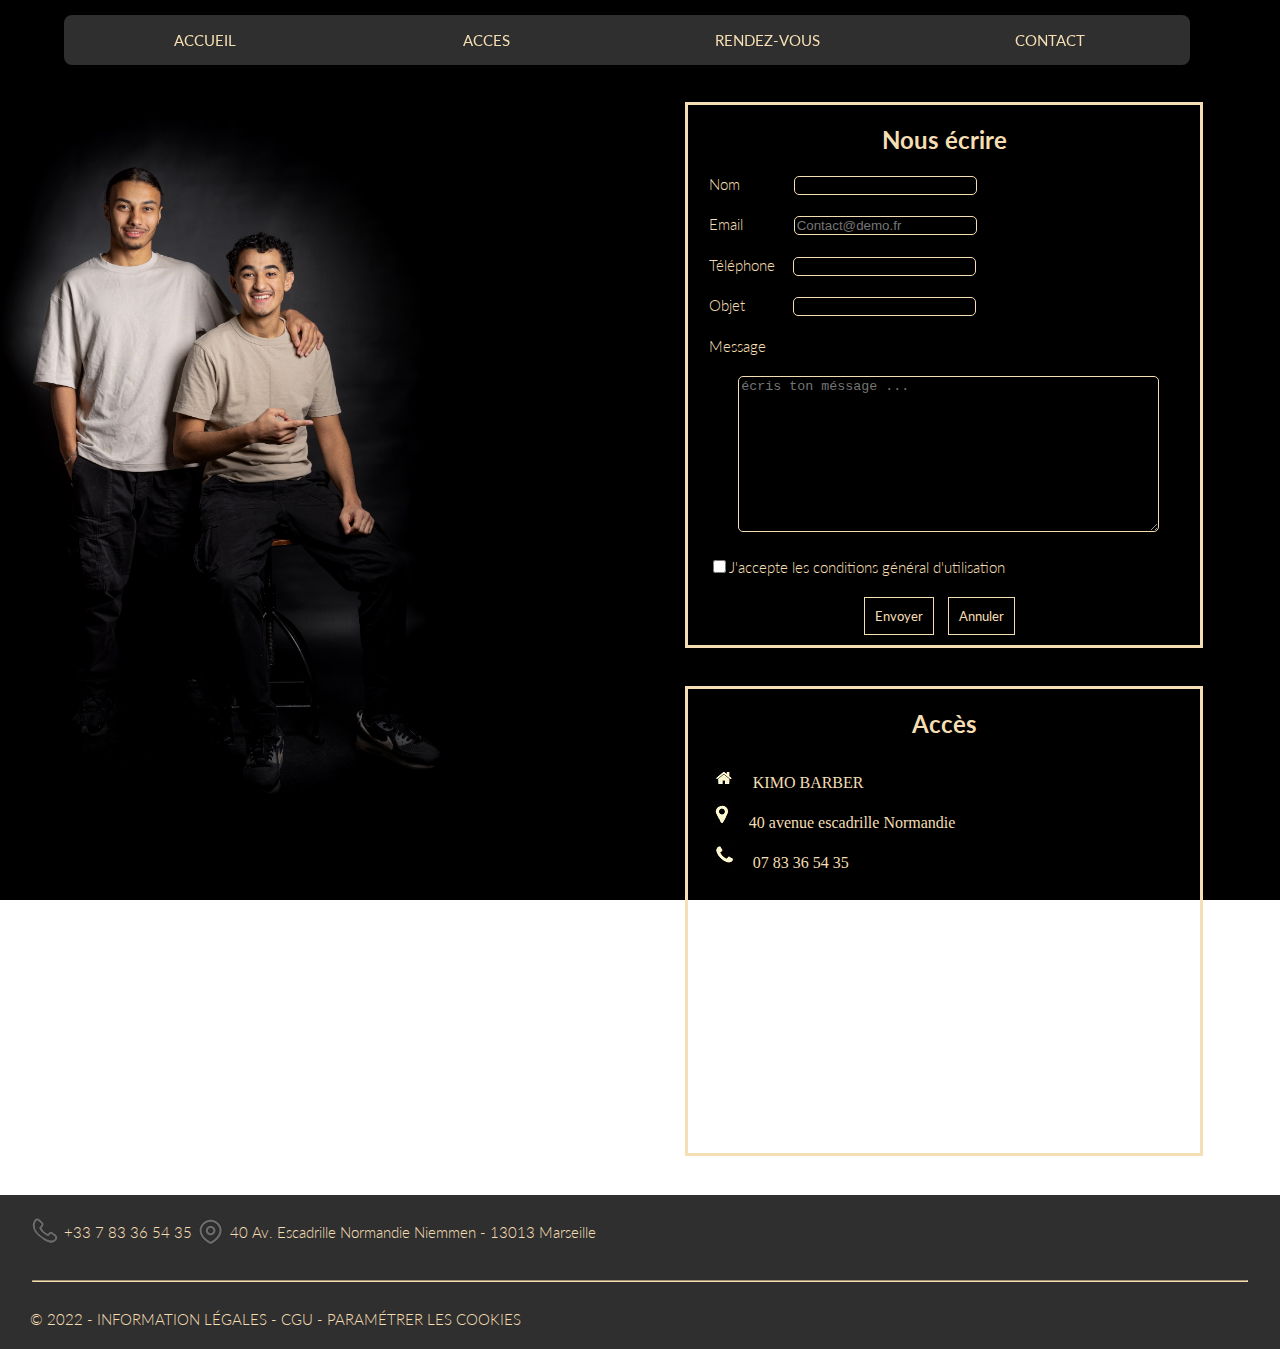
<file: index2.html>
<!DOCTYPE html>
<html lang="en">
    <head>
        <meta charset="UTF-8">
        <title>PRENDRE CONTACT</title>
        <link rel="stylesheet" href="style2.css">
        <link href='http://fonts.googleapis.com/css?family=Lato:400,700' rel='stylesheet' type='text/css'>
        <link rel="stylesheet" href="https://fonts.googleapis.com/css2?family=Material+Symbols+Outlined:opsz,wght,FILL,GRAD@20..48,100..700,0..1,-50..200" />
        <link rel="shortcut icon" href="img/logoonglet.png" type="img">
    </head>

    <body>
        <header class="barre">
            <a class="titlebarre" href="index.html">ACCUEIL</a>
            <a class="titlebarre" href="#Acces">ACCES</a>
            <a class="titlebarre" href="https://calendly.com/kimo_barber" target="_blank">RENDEZ-VOUS</a>
            <a class="titlebarre" href="index2.html" target="_blank">CONTACT</a>
            <div class="animation start-home"></div>
        </header>

        
        <form class="BoxEcrire" action="">
            <legend id="Avis" ><h2 class="titre">Nous écrire</h2></legend>
                <div class="ContactFromInputBox">
                    <div class="ContactFromInputBox2">
                        <label class="ContactFormLabel" for="nominput" inputmode="text">Nom</label>
                        <input class="ContactFormInput1" type="text" id="nominput" name="nom" required>
                    </div>
                    <div class="ContactFromInputBox2">
                        <label class="ContactFormLabel" for="emailinput">Email</label>
                        <input class="ContactFormInput2" type="email" id="emailinput" name="email" placeholder="Contact@demo.fr" required>
                    </div>
                    <div class="ContactFromInputBox2">
                        <label class="ContactFormLabel" for="telinput">Téléphone</label>
                        <input class="ContactFormInput3" type="tel" id="telinput" name="Téléphone" required>
                    </div>
                    <div class="ContactFromInputBox2">
                        <label class="ContactFormLabel" for="Objetinput">Objet</label>
                        <input class="ContactFormInput4" type="text" id="Objetinput" name="email" required>
                    </div>
    
                    <div class="ContactFromInputBox2">
                        <label class="ContactFormLabel" for="msginput">Message</label>
                    </div>

                    <div>
                        <textarea class="ContactFormInput5" name="Message" id="msginput" cols="50" rows="10" placeholder="écris ton méssage ..."></textarea>
                    </div>
    
                    <div class="ContactFromInputBox2">
                        <label class="ContactFormLabel"><input type="checkbox" name="condition" required>J'accepte les conditions général d'utilisation </label>
                    </div>
                </div>
                <div style="text-align: center;">
                    <button id="btn4">Envoyer</button>
                    <p id="btn4-text" class="hidden">INFO : Site vitrine en HTML, CSS et JavaScript. Service non disponible actuellement. L'équipe KIMO BARBER vous remercie malgré tout pour votre message.</p>
                    <input class="ContactFromInputvalid" type="reset" value="Annuler">
                </div>
                
        </form>
        <script>
                const btn4Text = document.getElementById('btn4-text');
                const btn4 = document.getElementById('btn4');

                btn4.addEventListener('click', () => {
                btn4Text.classList.remove('hidden');
                btn4Text.classList.add('popup-message');
                });

                btn4Text.addEventListener('animationend', () => {
                btn4Text.classList.remove('popup-message');
                btn4Text.classList.add('hidden');
});
        </script>

        <div class="BoxAcces">
        <h2 id="Acces" class="titre">Accès</h2>
                <div>
                    <div class="Accescontain">
                        <div class="imgcontact">
                            <img src="img/imgcontact2.jpg" alt="maison"> 
                        </div>
                        <div class="titlecontact">
                            <p>KIMO BARBER</p>
                        </div>
                    </div>
        
                    <div class="Accescontain">
                        <div class="imglocalis">
                            <img src="img/imgpos2.jpg" alt="">
                        </div>
                        <div class="adressecontact">
                            <p>40 avenue escadrille Normandie</p>
                        </div>
                    </div>
                    <div class="Accescontain">
                        <div class="imgapelle">
                            <img src="img/imgappel2.jpg" alt="">
                        </div>
                        <div class="numcontact">
                            <p>07 83 36 54 35</p>
                        </div>
                    </div>
                <iframe src="https://www.google.com/maps/embed?pb=!1m18!1m12!1m3!1d2902.028375793598!2d5.408824715746683!3d43.334595280991756!2m3!1f0!2f0!3f0!3m2!1i1024!2i768!4f13.1!3m3!1m2!1s0x12c9bf94f4816dbf%3A0xfe58a8986168193c!2s40%20Av.%20Escadrille%20Normandie%20Niemen%2C%2013013%20Marseille!5e0!3m2!1sfr!2sfr!4v1670250779814!5m2!1sfr!2sfr"  style="border:0; height: 220px; width: 440px; margin: 5% 8%;" allowfullscreen="" loading="lazy" referrerpolicy="no-referrer-when-downgrade"></iframe>
            </div>
        </div>

    <footer class="footer">
        <div class="footer_contact">
            <img src="img/appellefooter.png" alt="">
            <a class="footer_contact_tel" href="tel:+33-7-83-36-54-35" style="position: relative; bottom: 10px;">+33 7 83 36 54 35</a>
            <img src="img/posfooter.jpg" alt="">
            <a href="https://www.google.com/maps/place/40+Av.+Escadrille+Normandie+Niemen,+13013+Marseille/@43.3345952,5.4067862,17z/data=!3m1!4b1!4m5!3m4!1s0x12c9bf94f4816dbf:0xfe58a8986168193c!8m2!3d43.3345914!4d5.4110134" 
            target="_blank" class="footer_contact_adresse" style="position: relative; bottom: 10px;">40 Av. Escadrille Normandie Niemmen - 13013 Marseille</a>
        </div>
        <hr class="hr">
        <div class="footer_copyright">
            <span class="footer_copyright_content">© 2022</span>
            <span class="footer_copyright_content"> - </span>
            <a class="footer_copyright_content_href" target="_blank" href="https://www.economie.gouv.fr/entreprises/site-internet-mentions-obligatoires">INFORMATION LÉGALES</a>
            <span class="footer_copyright_content"> - </span>
            <a  class="footer_copyright_content_href" href="https://www.vd-avocat.fr/conditions-generales-d-utilisation" target="_blank">CGU</a>
            <span class="footer_copyright_content"> - </span>
            <a class="footer_copyright_content_href" target="_blank" href="https://www.ionos.fr/digitalguide/sites-internet/droit-dinternet/politique-de-confidentialite-sur-internet/">PARAMÉTRER LES COOKIES</a>
        </div>

    </footer>
       
</body>
</html>
</file>
<file: style2.css>
body {
    background: url(img/PHOTO2.jpg) fixed center;
    background-repeat: no-repeat;
	-webkit-background-size: cover;
	-moz-background-size: cover; 
	-o-background-size: cover; 
	background-size: cover;

    margin-left: 0px;
    margin-right: 0px;
    margin-top: 0px;
    margin-bottom: 0px;
}
*{
    scroll-behavior: smooth;
    }
.barre {
    position: fixed;
    margin-top: 15px;
    width: 88%;
    margin-left: 5%;
    height: 50px;
    background: #2F2F2F;
    border-radius: 8px;
    font-size: 0;
    box-shadow: 0 2px 3px 0 rgba( 0, 0, 0, .1 );
    z-index: 6;

}

.barre .titlebarre {
    font-size: 15px;
    text-transform: uppercase;
    color: wheat;
    text-decoration: none;
    line-height: 50px;
    position: relative;
    z-index: 1;
    display: inline-block;
    text-align: center;
    font-family: Lato;
}

.barre .animation {
    position:absolute;
    height: 100%;
    top: 0;
    z-index: 0;
    background: wheat;
    border-radius: 8px;
    transition: all .5s ease 0s;
}

.titlebarre:hover {
    color: black;
    font-size: 15px;
    line-height: 50px;
    font-family: Lato;
}

.titlebarre:nth-child(1) {
    width: 25%;
}

.barre .start-accueil, .titlebarre:nth-child(1):hover ~.animation {
    width: 25%;
    left: 0;
}

.titlebarre:nth-child(2) {
    width: 25%;
}

.barre .start-prestation, .titlebarre:nth-child(2):hover ~.animation {
    width: 25%;
    left: 25%;
}
.titlebarre:nth-child(3) {
    width:25%;
}

.barre .start-rdv, .titlebarre:nth-child(3):hover ~.animation {
    width: 25%;
    left: 50%;
}
.titlebarre:nth-child(4) {
    width: 25%;
}

.barre .start-contact, .titlebarre:nth-child(4):hover ~.animation {
    width: 25%;
    left: 75%;
}

.titre {
    color: wheat;
    text-align: center;
    font-family: Lato;
}
.ContactFormLabel{
    color: wheat;
    font-family: Lato;
    font-size: 15px;
    font-weight: 300;
}

.ContactFromInputBox2 {
    margin: 4%;
}

.ContactFormInput1,
.ContactFormInput2,
.ContactFormInput3,
.ContactFormInput4,
.ContactFormInput5 {
    background: black;
    border-radius: 5px;
    border: 1px solid wheat;
    color: white;
}

.ContactFormInput1, .ContactFormInput5 {
    margin-left: 50px;
}
.ContactFormInput2 {
    margin-left: 47px;
}
.ContactFormInput3 {
    margin-left: 14px;
}
.ContactFormInput4 {
    margin-left: 44px;
}

.ContactFromInputvalid, button {
    padding: 10px;
    transition: 1s;
    color: wheat;
    background-color: #ffffff00;
    border-color: wheat;
    border: solid;
    border-width: 1px;
    text-decoration: none;
    font-family: Lato;
    cursor: pointer;
    margin-bottom: 10px;
    margin-right: 10px;
}

.ContactFromInputvalid:hover {
    transform:scale(1.1) ;
    color: black;
    background-color: wheat;
}

.BoxEcrire, .BoxAcces {
    float: right;
    width: 40%;
    border: solid;
    border-color: wheat;
}

.BoxEcrire {
    margin-top: 8%;
    margin-left: 6%;
    margin-right: 6%;
    margin-bottom: 3%;
}
.BoxAcces {
    margin-left:6%;
    margin-right:6%;
    margin-top: 0;
    margin-bottom: 3%;
}

.Accescontain {
    color: wheat;
    margin-left: 5%;
    height: 40px;
}

.imgcontact, .titlecontact, .imglocalis, .adressecontact, .imgapelle, .numcontact,
.imginsta, .instacontact  {
    display: inline-block;
}

.adressecontact, .instacontact, .numcontact, .titlecontact {
    margin-left: 15px;
}

  
  .hidden {
    display: none;
  }
  
  #btn4-text {
    height: 72px;
    padding: 8px 16px;
    border-radius: 8px;
    background: wheat;
    color: black;
    font-weight: bold;
    text-align: center;
    line-height: 72px;
    position: fixed;
    right: 5%;
    bottom: 10%;
  }
  
  .popup-message {
    animation: popup 3s forwards;
    position: absolute;
    left: 20px;

  }
  
  @keyframes popup {
    0% {
      transform: translateY(15%);
      opacity: 0;
    }
    10%, 90% {
      transform: none;
      opacity: 1;
    }
    100% {
      transform: translateY(15%);
      opacity: 0;
      pointer-events: none;
    }
  }


/* FOOTER */
.footer {
    background: #2F2F2F;
    clear: both;

}

.footer_copyright, .footer_contact {
    display: inline-block;
    padding: 20px 30px;
}

.footer_contact_adresse{
    height: 5Opx;
}

.hr {
    margin-left: 2.5%;
    margin-right: 2.5%;
    border-color: wheat;
    border-width: 0.5;
}

.footer_copyright_content,
.footer_contact_adresse {
    color: wheat;
    text-decoration: none;
    font-family: Lato;
    font-size: 15px;
    font-weight: 300;
}
 .footer_copyright_content_href, .footer_contact_tel, .footer_contact_adresse{
    color: wheat;
    text-decoration: none;
    font-family: Lato;
    font-size: 15px;
    font-weight: 300;
    transition: 0.7s; 
 }
 .footer_copyright_content_href:hover, .footer_contact_tel:hover, .footer_contact_adresse:hover{
    color: grey;
 }
</file>
